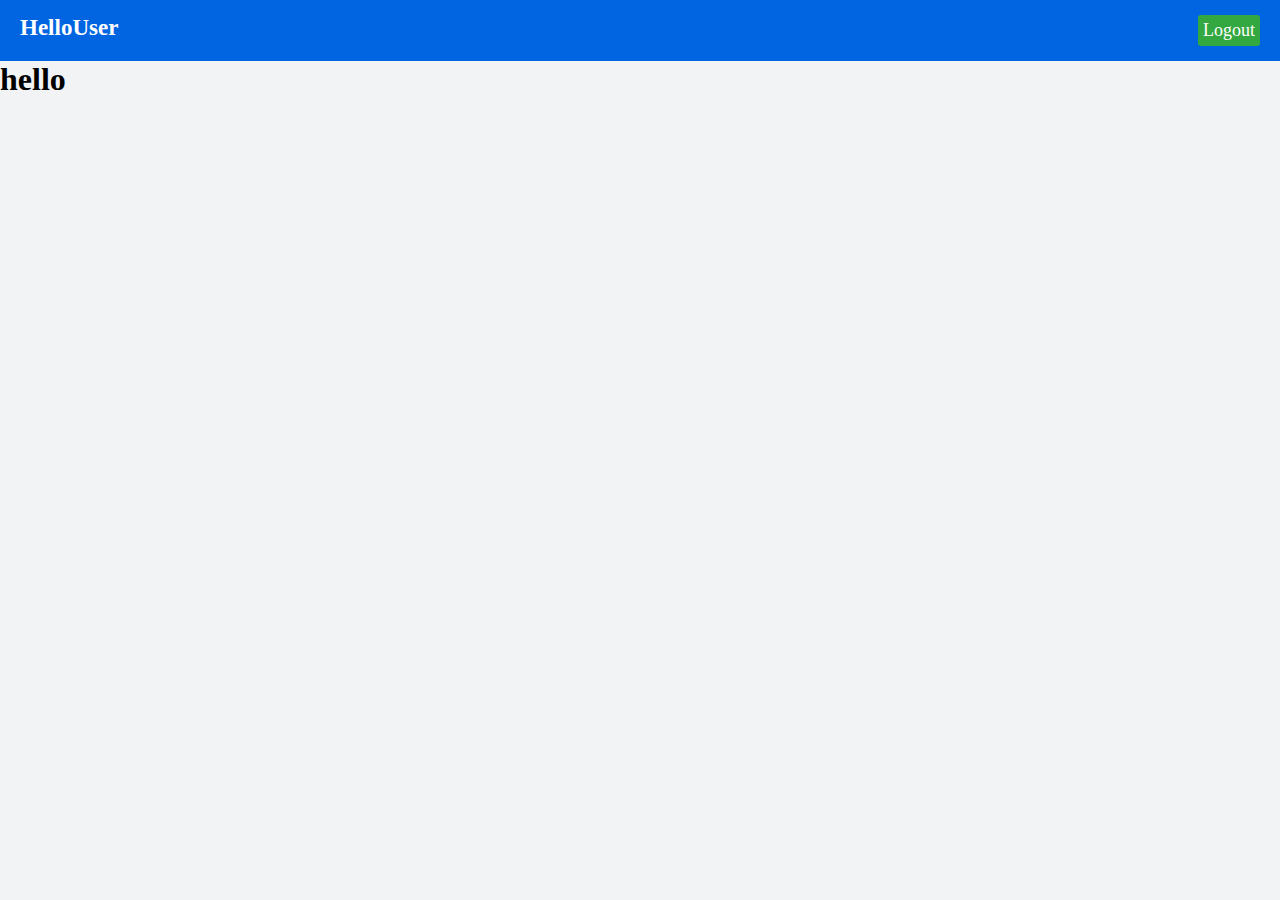
<file: mark01-master/home.html>
<!DOCTYPE html>
<html lang="en">
<head>
    <meta charset="UTF-8">
    <meta http-equiv="X-UA-Compatible" content="IE=edge">
    <meta name="viewport" content="width=device-width, initial-scale=1.0">
    <link rel="stylesheet" href="./assets/css/home.css">
    <title>user</title>
</head>
<body>
    <nav class="navbar">
        <h2>HelloUser</h2>
        <div class="text"></div>
        <a href="#">Logout</a>
    </nav>
    <h1>hello </h1>
</body>
</html>
</file>
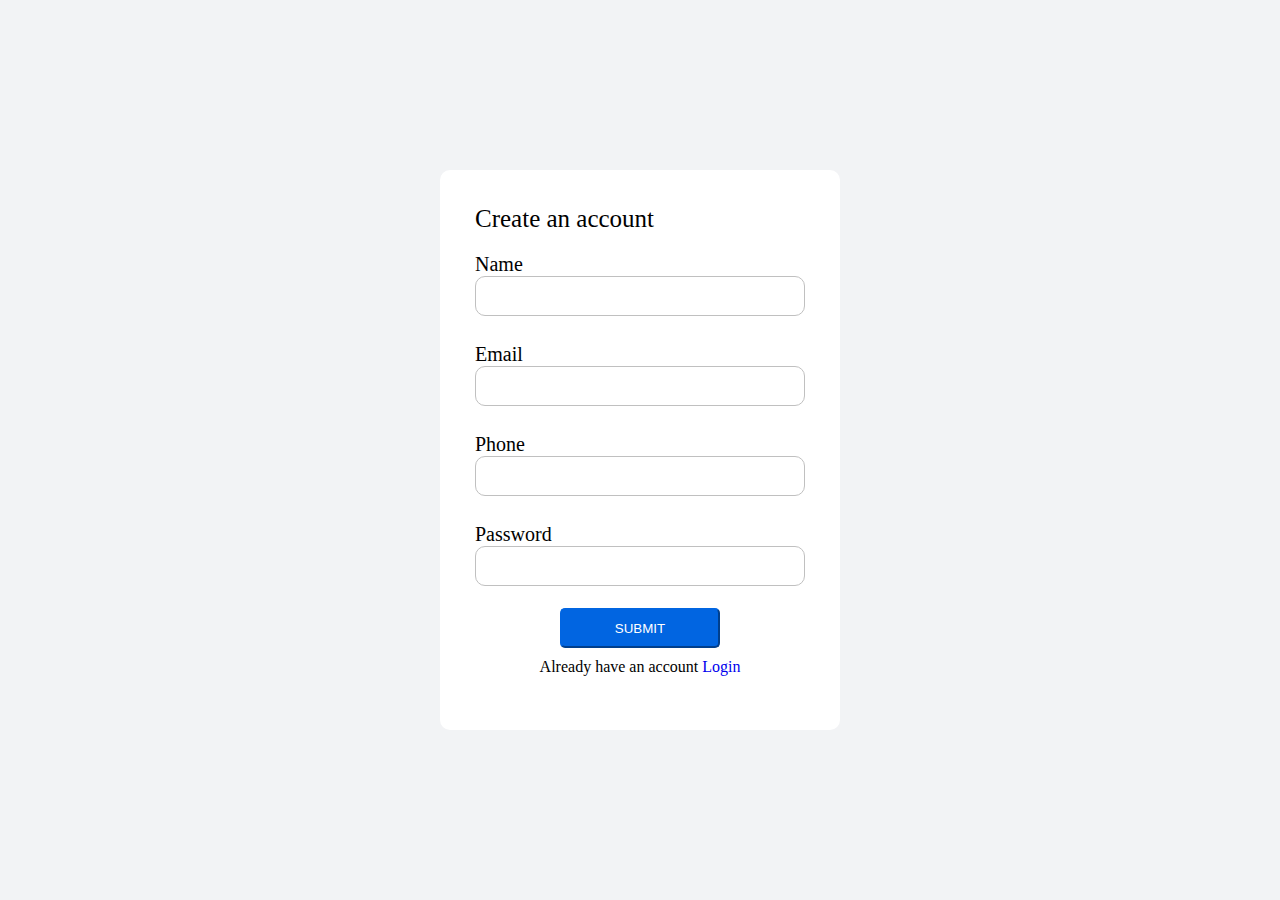
<file: mark01-master/signup.html>
<!DOCTYPE html>
<html lang="en">
<head>
    <meta charset="UTF-8">
    <meta http-equiv="X-UA-Compatible" content="IE=edge">
    <meta name="viewport" content="width=device-width, initial-scale=1.0">
    <link rel="stylesheet" href="./assets/css/signup.css">
    <title>Passbook</title>
</head>
<body>
    <input type="hidden" id="status" value="success">
   <div class="container">
    <div class="text">Create an account</div>
    <form action="#">
        <div class="data">
            <label for="name">Name</label>
            <input type="text" class="name">
        </div>
        <div class="data">
            <label for="email">Email</label>
            <input type="text" class="email">
        </div>
        <div class="data">
            <label for="phone">Phone</label>
            <input type="text" class="phone">
        </div>
        <div class="data">
            <label for="pass">Password</label>
            <input type="text" class="pass">
        </div>
        <div>
            <button class="btn" type="submit" onclick="openpopup()">Submit</button>
        </div>
        <div class="atag">Already have an account <a href="./login.html">Login</a></div>
    </form>
   <!-- </div>
   <div class="popup" id="popup">
    <h2>Thank you</h2>
    <p>your details submitted successfully!</p>
    <a href="#" onclick="closepop()">Ok</a>
   </div> -->
   <script>
    let popup=document.getElementById("status");
    if(popup=="success"){
        function openpopup(){
        popup.classList.add("open-popup");
        }
    }
    // function openpopup(){
    //     popup.classList.add("open-popup");
    // }
    // function closepop(){
    //     popup.classList.remove("open-popup");
    // }
   </script>
</body>
</html>
</file>
<file: mark01-master/assets/css/home.css>
*{
    padding: 0%;
    margin: 0%;
    box-sizing: border-box;
}
body{
    background-color: #f2f3f5;
    width: 100%;
    height: 100vh;
    }

.navbar{
    background-color: #0165E1;
    display: flex;
    justify-content: space-between;
    padding: 15px 20px;
}

h2{
    color: #fff;
    font-size: 23px;
}
.text{
    color:#fff;
    font-size: 22px;
    padding-left: 50%;
}
.navbar a{
    text-decoration: none;
    font-size: 18px;
    background-color: #34A840;
    border-radius: 3px;
    padding: 5px;
    color: #fff;
}
</file>
<file: mark01-master/assets/css/signup.css>
*{
    margin: 0;
    padding: 0%;
    box-sizing: border-box;
}
body{
  height: 100vh;
  width: 100%;
  background-color: #f2f3f5;
}

.container{
  position: absolute;
  top: 50%;
  left: 50%;
  transform: translate(-50%,-50%);
  display: block;
  height: 35rem;
  width: 400px;
  padding: 35px;
  background-color:white;
  border-radius: 10px;
}
.container form{
margin-top: -20px;
}
.container .text{
  font-size: 25px;
}
.container form .data{
  height: 50px;
  width: 100%;
  margin: 40px 0;
}
form .data label{
  font-size: 20px;
}
form .data input{
  height: 80%;
  width: 100%;
  padding-left: 10px;
  font-size: 18px;
  border-radius:10px;
  border: 1px solid silver;
}
.btn{
  margin-top: -5px;
  background-color: #0165E1;
  position: relative;
  text-transform: uppercase;
  margin-left: 85px;
  border-radius: 5px;
  border-color: #0165E1;
  height: 2.5rem;
  width: 10rem;
  cursor: pointer;
  transition: 0.5s;
  color: white;
}
.btn:hover{
  background-color:#0145E1;
  border-color: #0145E1;
}
.atag{
  margin-top: 10px;
  text-align: center;
}
.atag a{
  text-decoration: none;
}
form .data input:focus {
  background-color: #f2f3f5;
}
.popup{
  background-color:#f2f3f5;
  position: absolute;
  top: 50%;
  left: 50%;
  transform: translate(-50%,-50%) scale(1);
  padding:28px 50px;
  border:1px solid #0145E1;
  border-radius: 5px;
  visibility: visible;
  transition: transform 0.4s;
}
.open-popup{
  visibility:visible;
  transform: translate(-50%,-50%) scale(1);
}
.popup h2 {
  font-size: 30px;
  text-align: center;
  margin-bottom:  10px;
}
.popup p{
  margin-bottom: 10px;
}
.popup a{
  background-color: #0145E1;
  margin-left: 87px;
  text-decoration: none;
  color: #fff;
  padding:2px 15px;
  border-radius: 5px;
}
</file>
